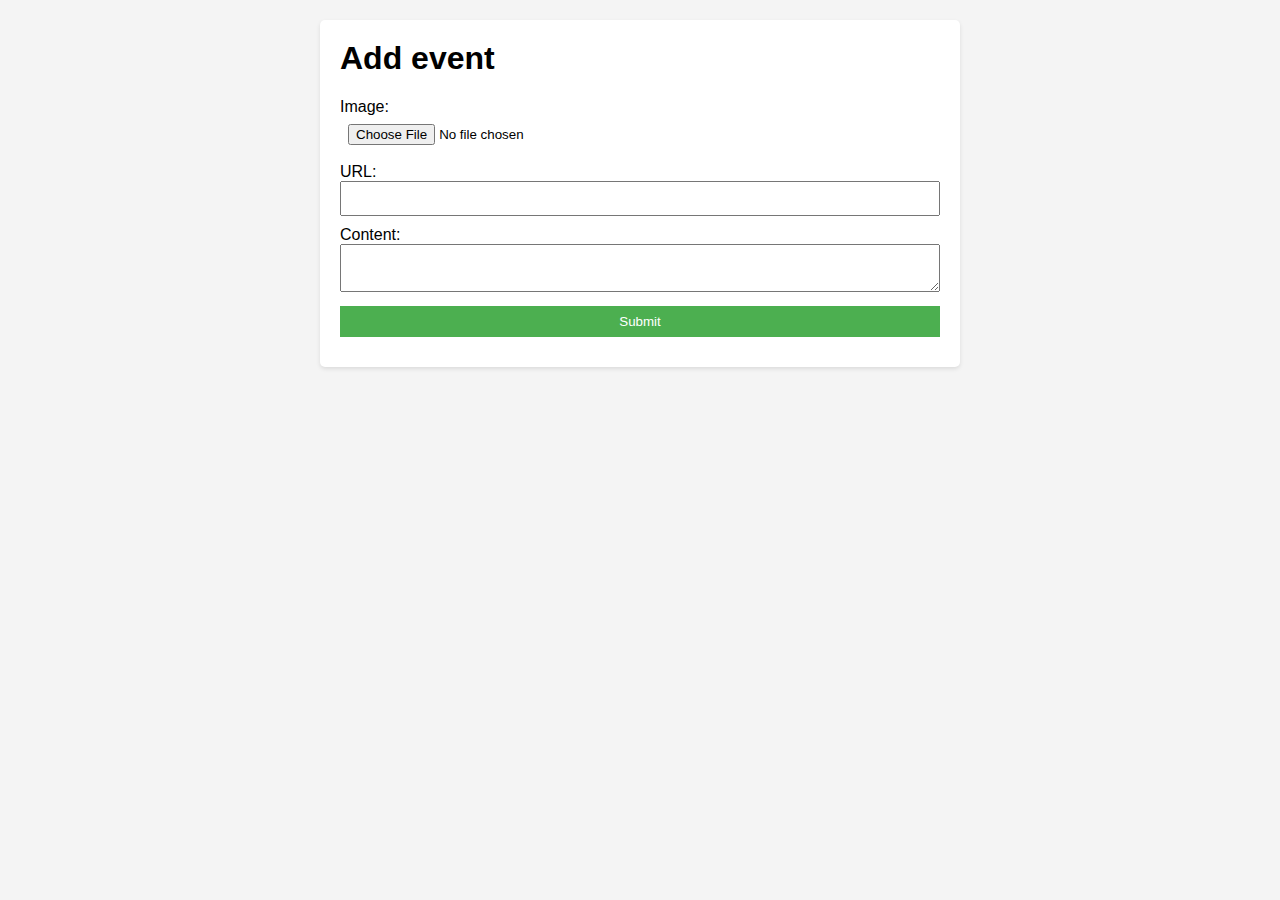
<file: cse.html>
<!DOCTYPE html>
<html lang="en">
<head>
<meta charset="UTF-8">
<meta name="viewport" content="width=device-width, initial-scale=1.0">
<title>Add Data</title>
<style>
    body {
        font-family: Arial, sans-serif;
        margin: 0;
        padding: 0;
        background-color: #f4f4f4;
    }
    .container {
        max-width: 600px;
        margin: 20px auto;
        padding: 20px;
        background-color: #fff;
        border-radius: 5px;
        box-shadow: 0 2px 4px rgba(0,0,0,0.1);
    }
    h1 {
        margin-top: 0;
    }
    input[type="text"], textarea, input[type="url"], input[type="file"], input[type="submit"] {
        width: 100%;
        padding: 8px;
        margin-bottom: 10px;
        box-sizing: border-box;
    }
    input[type="submit"] {
        background-color: #4caf50;
        color: white;
        border: none;
        cursor: pointer;
    }
    img {
        max-width: 100%;
        height: auto;
        margin-bottom: 10px;
    }
</style>
</head>
<body>
<div class="container">
    <h1>Add event</h1>
    <form id="dataForm">
        <label for="image">Image:</label>
        <input type="file" id="image" name="image"><br>
        <label for="url">URL:</label>
        <input type="url" id="url" name="url" required><br>
        <label for="content">Content:</label>
        <textarea id="content" name="content" required></textarea><br>
        <input type="submit" value="Submit">
    </form>
    </div>
    
    </body>
    </html>
</file>
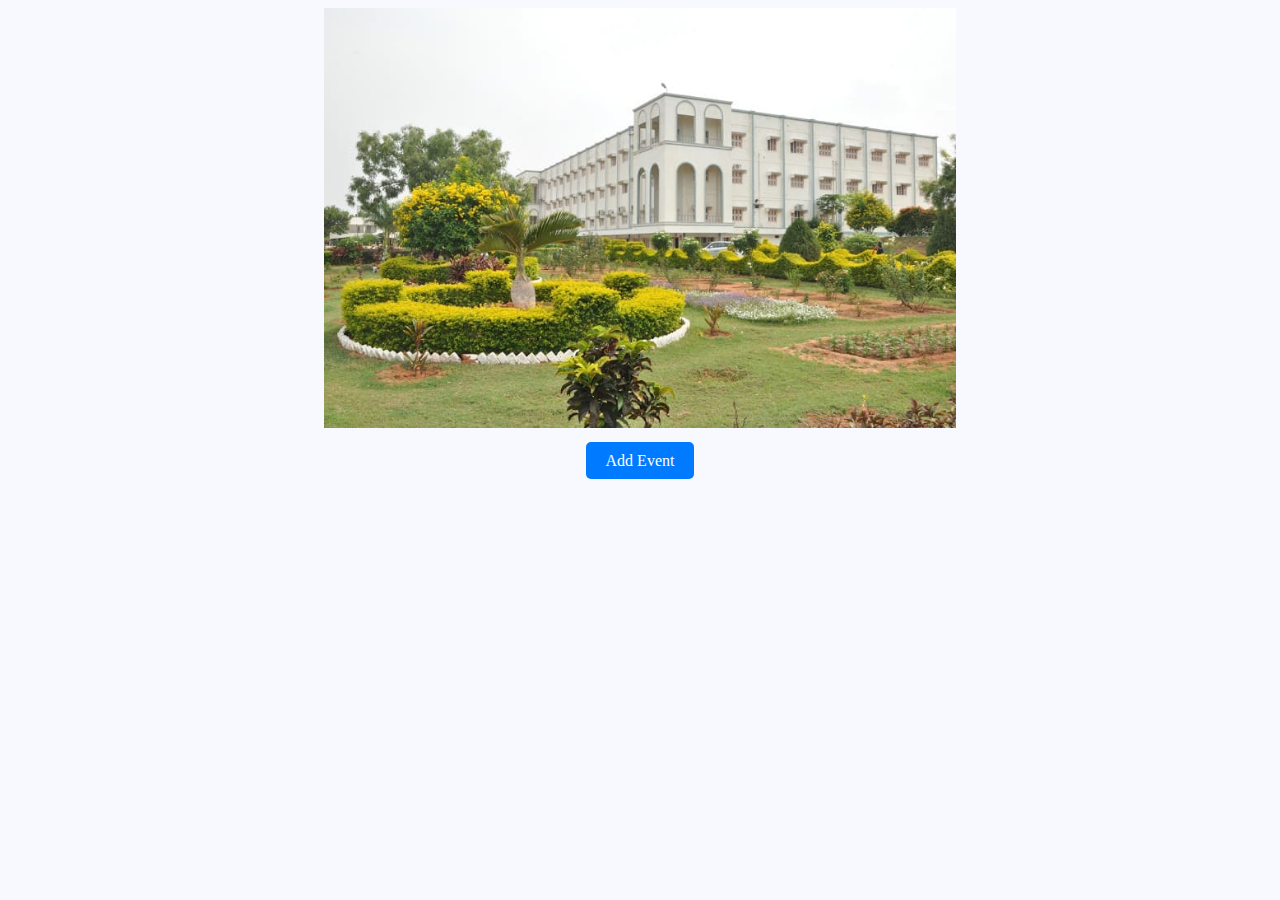
<file: college fest/csemain.html>
<!DOCTYPE html>
<html lang="en">
<head>
    <meta charset="UTF-8">
    <meta name="viewport" content="width=device-width, initial-scale=1.0">
    <title>Document</title>
   
    <style>
        body{
            background-color: ghostwhite;

        }
        .mySlides {
            display: none;
            align-items: center;
            width:50%;
            height:50%;
            margin-left: 25%;
            border-radius: 0.3rem;
            
            box-sizing: content-box;
          }
          button{
            margin-left: 50%;
        margin-top: 50px;

          }
          #buttonContainer {
            text-align: center;
            margin-top: 20px;
        }
        
        #myButton {
            padding: 10px 20px;
            background-color: #007bff;
            color: white;
            border: none;
            border-radius: 5px;
            cursor: pointer;
            text-decoration: none;
        }
        
        #myButton:hover {
            background-color: #0056b3;
        }
    </style>
</head>
<body>
      <nav>
        <div class="slideshow-container">
            <div class="mySlides fade">
              <img src="mits1.jpg" style="width:100%">
            </div>
            <div class="mySlides fade">
              <img src="mits3.jpg" style="width:100%">
            </div>
            <div class="mySlides fade">
              <img src="mits4.jpg" style="width:100%">
            </div>
          </div>
          </nav>
    <script>
          let slideIndex = 0;

function showSlides() {
  let slides = document.getElementsByClassName("mySlides");
  for (let i = 0; i < slides.length; i++) {
    slides[i].style.display = "none";  
  }
  slideIndex++;
  if (slideIndex > slides.length) {
    slideIndex = 1
  }    
  slides[slideIndex - 1].style.display = "block";  
  setTimeout(showSlides, 1000); 
}

showSlides();
</script>
<div>
    <div id="buttonContainer">
        <a href="cse.html" id="myButton">Add Event</a>
    </div>
</div>
</body>
</html>
</file>
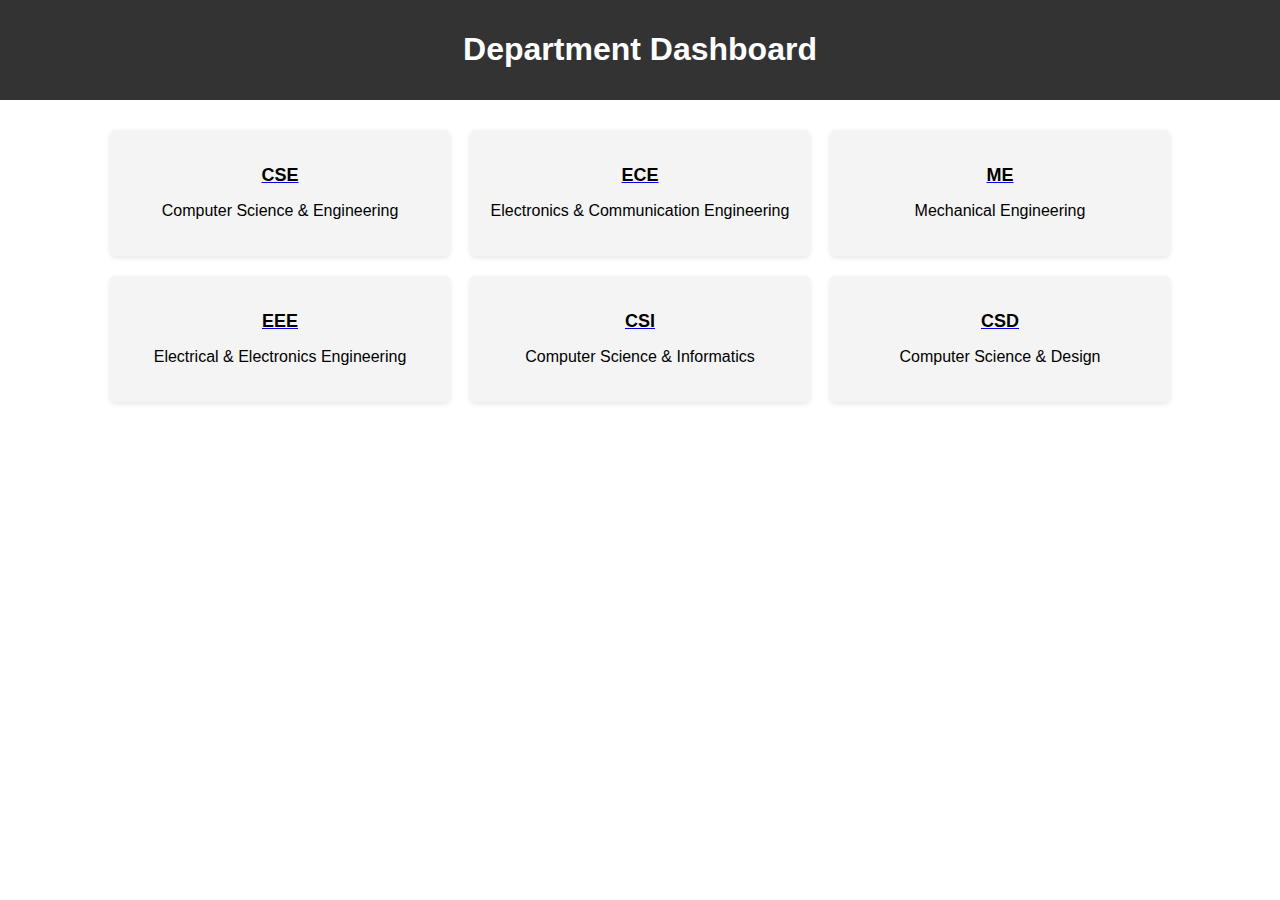
<file: college fest/dashboard1.html>
<!DOCTYPE html>
<html lang="en">
<head>
<meta charset="UTF-8">
<meta name="viewport" content="width=device-width, initial-scale=1.0">
<title>Department Dashboard</title>
<style>
    body {
        font-family: Arial, sans-serif;
        margin: 0;
        padding: 0;
    }
    header {
        background-color: #333;
        color: #fff;
        text-align: center;
        padding: 10px 0;
    }
    .container {
        display: flex;
        flex-wrap: wrap;
        justify-content: center;
        padding: 20px;
    }
    .card {
        width: 300px;
        background-color: #f4f4f4;
        border-radius: 5px;
        box-shadow: 0 2px 5px rgba(0,0,0,0.1);
        margin: 10px;
        padding: 20px;
        text-align: center;
        text-decoration: none;
        list-style: none;

    }
    h2{
        text-decoration: none;
        color: black;
        font-size: 18px;
        font-weight: bold;
    }
    

</style>
</head>
<body>
    <header>
        <h1>Department Dashboard</h1>
    </header>
    <div class="container">
        <div class="card">
           <a href="csemain.html" ><h2>CSE</h2></a>
            <p>Computer Science & Engineering</p>
        </div>
        <div class="card" >
            <a href="csemain.html" >
            <h2>ECE</h2></a>
            <p>Electronics & Communication Engineering</p>
        </div>
        <div class="card">
            <a href="csemain.html" >
            <h2>ME</h2></a>
            <p>Mechanical Engineering</p>
        </div>
        <div class="card">
            <a href="csemain.html" >
            <h2>EEE</h2></a>
            <p>Electrical & Electronics Engineering</p>
        </div>
        <div class="card">
            <a href="csemain.html" >
            <h2>CSI</h2></a>
            <p>Computer Science & Informatics</p>
        </div>
        <div class="card">
            <a href="csemain.html" >
            <h2>CSD</h2></a>
            <p>Computer Science & Design</p>
        </div>
    </div>
</body>
</html>
</file>
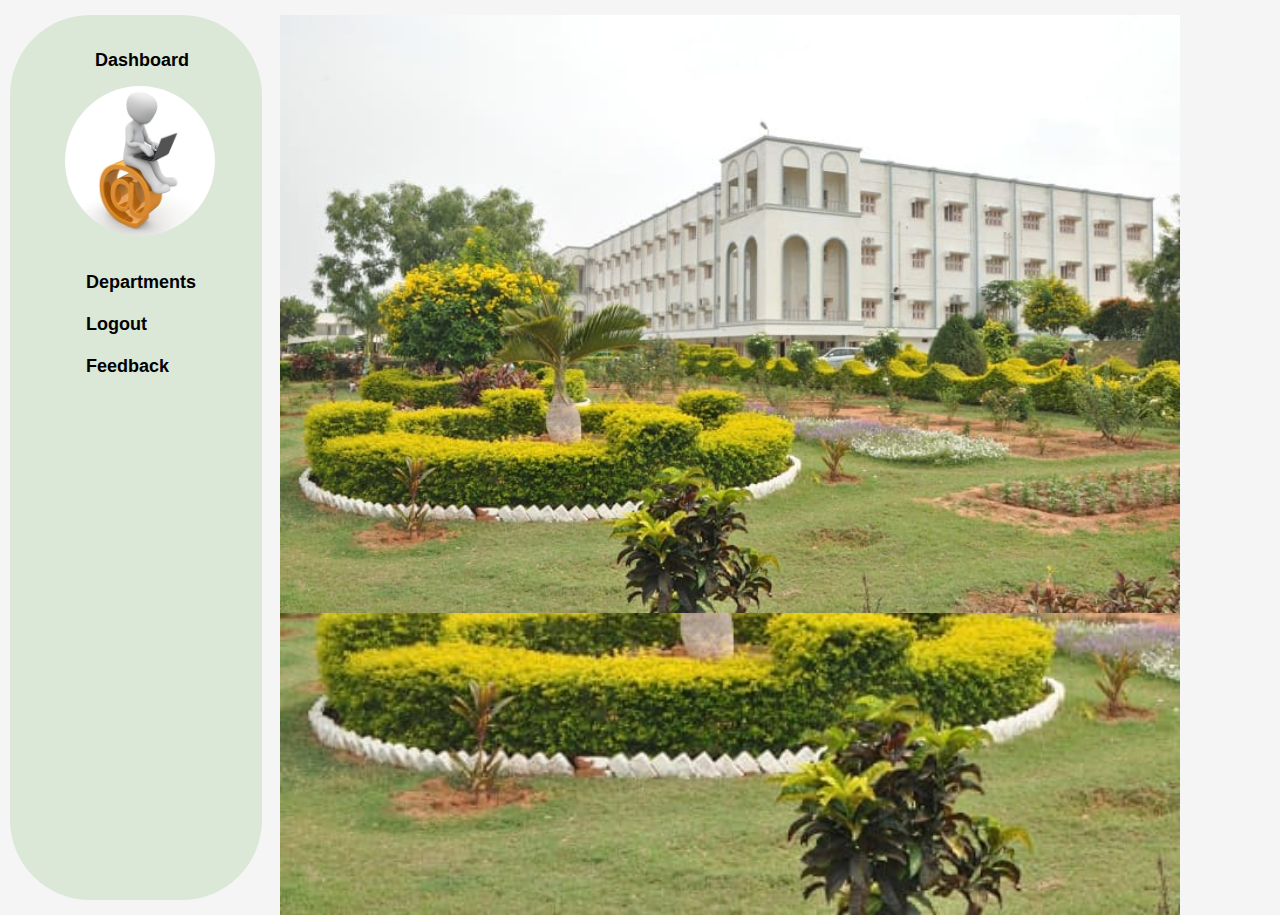
<file: college fest/department1.html>
<!DOCTYPE html>
<html lang="en">
<head>
<meta charset="UTF-8">
<meta name="viewport" content="width=device-width, initial-scale=1.0">
<title>Profile Dashboard</title>
<style>
    body {
        margin: 0;
        padding: 0;
        font-family: Arial, sans-serif;
        background-color: whitesmoke;
    }
    .dashboard {
        display: flex;
        height: 100vh;
    }
    .menu {
        background-color:#dbe8d8;
        color:black;
        padding: 20px;
        min-width: 200px;
        border-radius: 5rem;
        margin-top: 15px;
        margin-left: 10px;
        border-color: black;
    

    }
    .content {
        flex: 1;
        padding: 20px;
    }
    .blur {
        background-image: url('mits1.jpg');
        background-size: cover;
        height: 100%;
        width: 100%;
        position: absolute;
        z-index: -1;
        width: 900px;
        margin-left: 280px;
        margin-top: 15px;
        margin-bottom: 20px;

    }
    h2{
        font-size: large;
        font-family: Arial, sans-serif;
        font-style: normal;
        align-items: center;
        margin-left: 65px;
    }
    ul {
        margin-top: 15px;
        padding: 3px;
        text-decoration: none;
        align-items: center;

    }
    ul li{
        margin-top: 15px;
        padding: 3px;
        text-decoration: none;
        align-items: center;
        margin-left: 50px;

    }
    

    li a{
        color: black;
        font-size: 18px;
        font-weight: bold;
        margin-right: 40px;
        text-decoration: none;
        margin-top: 50px;

    }
    li{
        list-style: none;
    }

        .profile-pic {
          width: 150px;
          height: 150px;
          border-radius: 50%;
          overflow: hidden;
          position: relative;
          border-color: black;
          margin-left: 35px;
        }
      
        .profile-pic img {
          width: 100%;
          height: 100%;
          object-fit: cover;
          transition: transform 0.3s ease;
        }
      
        .profile-pic:hover img {
          transform: scale(1.1);
        }
      
        .hover-effect {
          position: absolute;
          top: 0;
          left: 0;
          width: 100%;
          height: 100%;
          background: rgba(0, 0, 0, 0.5);
          opacity: 0;
          transition: opacity 0.3s ease;
          display: flex;
          justify-content: center;
          align-items: center;
        }
      
        .profile-pic:hover .hover-effect {
          opacity: 1;
        }
      
        .hover-effect p {
          color: white;
          font-size: 20px;
          font-weight: bold;
          text-align: center;
        }
        
      </style>
   
</head>
<body>
    <div class="dashboard">
        <div class="menu">
            <h2>Dashboard</h2>
            <div class="profile-pic" id="profile-pic">
                <img src="profile.jpeg" alt="">
                <div class="hover-effect">
                </div>
              </div>
              
              <script>
                const profilePic = document.getElementById('profile-pic');
              
                profilePic.addEventListener('mouseenter', () => {
                  profilePic.classList.add('hover');
                });
              
                profilePic.addEventListener('mouseleave', () => {
                  profilePic.classList.remove('hover');
                });
              </script>
              
            
            <div>
            <ul><li><a href="dashboard1.html" >Departments</a></li>
                <li><a href="index.html" id="logout">Logout</a></li>
                <li><a href="feedback.html">Feedback</a></li>
            </ul>
        </div>
        </div>
        <div class="content">
            <!-- Your content goes here -->
        </div>
        <div class="blur">
            <div class="slideshow-container">
                <div class="mySlides fade">
                  <img src="mits1.jpg" style="width:100%">
                </div>
                <div class="mySlides fade">
                  <img src="mits3.jpg" style="width:100%">
                </div>
                <div class="mySlides fade">
                  <img src="mits4.jpg" style="width:100%">
                </div>
              </div>
              </nav>
        </div>
    </div>

    <script>
        document.getElementById("add-event").addEventListener("click", function() {
            // Add event functionality here
            alert("Add Event clicked!");
        });

        document.getElementById("logout").addEventListener("click", function() {
            // Logout functionality here
            alert("Do You Want To Logout!");
        });
    </script>
    <script>
        let slideIndex = 0;

function showSlides() {
let slides = document.getElementsByClassName("mySlides");
for (let i = 0; i < slides.length; i++) {
  slides[i].style.display = "none";  
}
slideIndex++;
if (slideIndex > slides.length) {
  slideIndex = 1
}    
slides[slideIndex - 1].style.display = "block";  
setTimeout(showSlides, 1000); 
}

showSlides();
</script>

</body>
</html>
</file>
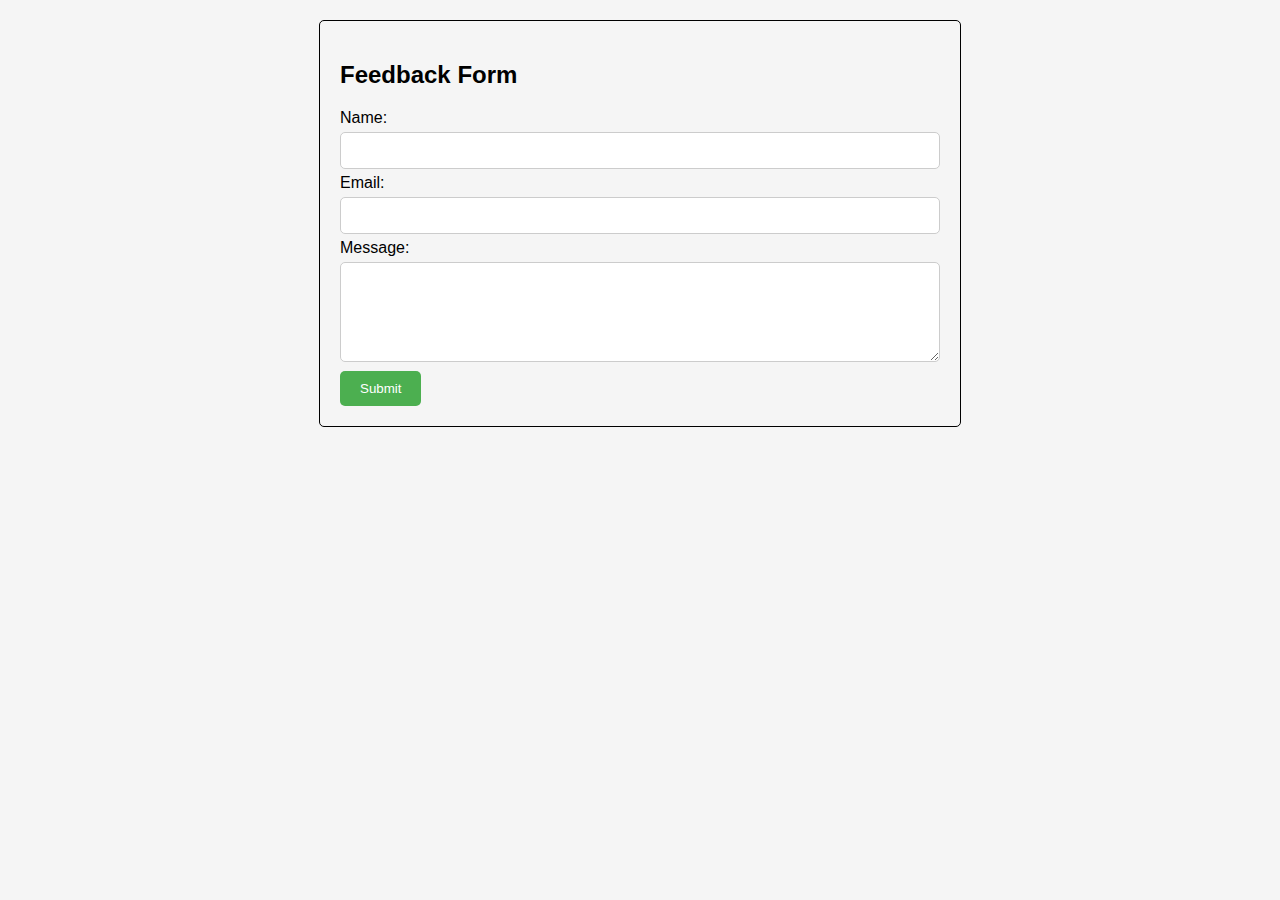
<file: college fest/feedback.html>
<!DOCTYPE html>
<html lang="en">
<head>
<meta charset="UTF-8">
<meta name="viewport" content="width=device-width, initial-scale=1.0">
<title>Feedback Form</title>
<style>
  body {
    font-family: Arial, sans-serif;
    margin: 0;
    padding: 0;
    background-color: whitesmoke;
  }
  
  form {
    max-width: 600px;
    margin: 20px auto;
    padding: 20px;
    border: 1px solid black;
    border-radius: 5px;
    background-color:whitesmoke ;
  }
  
  input[type=text], textarea {
    width: 100%;
    padding: 10px;
    margin: 5px 0;
    border: 1px solid #ccc;
    border-radius: 5px;
    box-sizing: border-box;
  }
  
  textarea {
    height: 100px;
  }
  
  input[type=submit] {
    background-color: #4CAF50;
    color: white;
    padding: 10px 20px;
    border: none;
    border-radius: 5px;
    cursor: pointer;
  }
  
  input[type=submit]:hover {
    background-color: #45a049;
  }
</style>
</head>
<body>

<form action="#" method="post">
  <h2>Feedback Form</h2>
  <label for="name">Name:</label>
  <input type="text" id="name" name="name" required>
  
  <label for="email">Email:</label>
  <input type="text" id="email" name="email" required>
  
  <label for="message">Message:</label>
  <textarea id="message" name="message" required></textarea>
  
  <input type="submit" value="Submit">
</form>

</body>
</html>
</file>
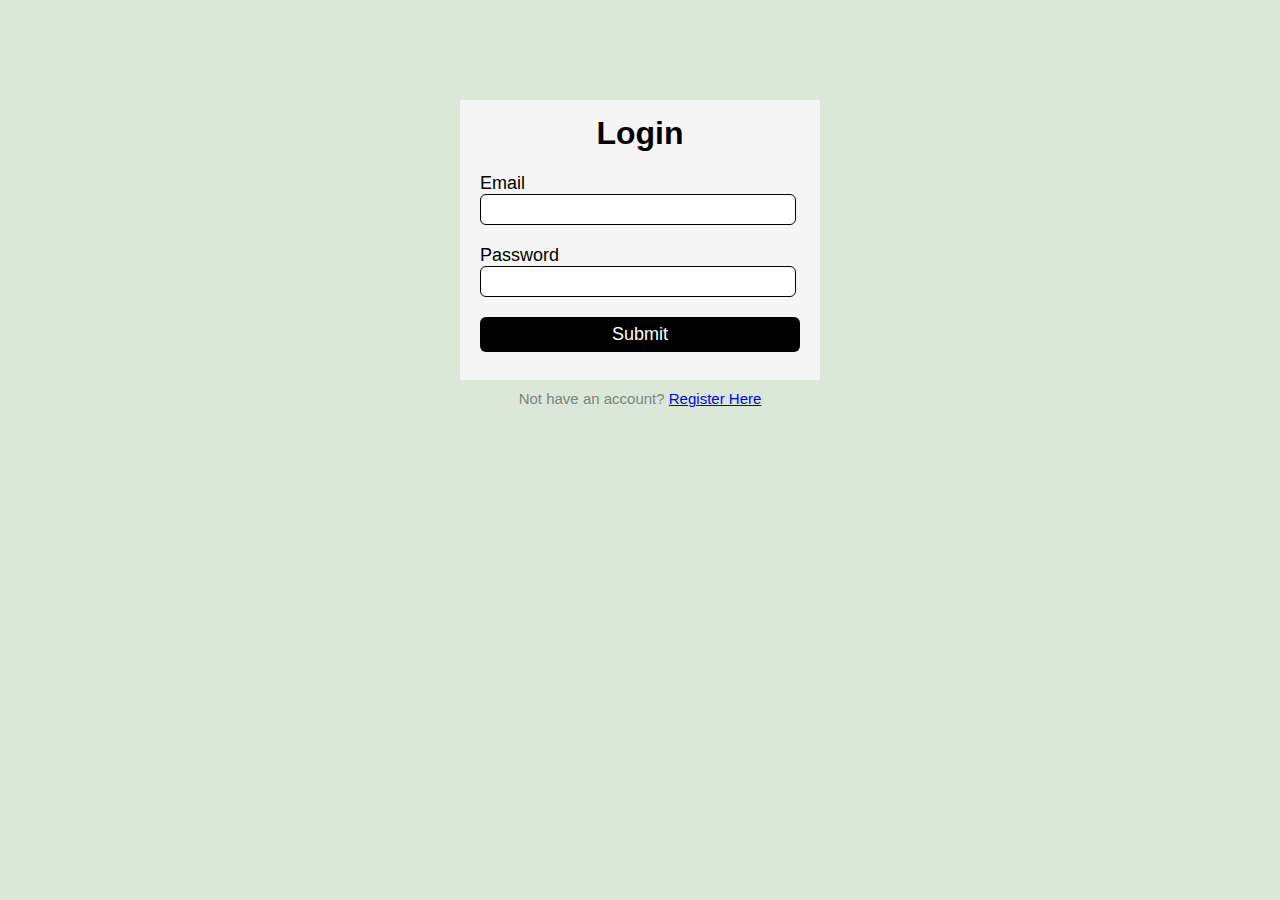
<file: college fest/login.html>
<!DOCTYPE html>
<html lang="en">
<head align="center">
    <title>Login</title>
    <link rel="stylesheet" href="style.css">
    <link href="https://fonts.googleapis.com/css2?family=Roboto"
    rel="stylesheet">
</head>
<body align="center">
    <div class="login-box">
        <h1>Login</h1>
        <form align="center">
            <label>Email</label>
            <input type="email" placeholder=""><br>
            <label>Password</label>
            <input type="password" placeholder=""><br>
            <input type="button" value="Submit">
        </form>
    </div>
    <p class="para-2">Not have an account? <a href="register.html">Register Here</a></p>
    <a href="dashboard.html"></a>
</body>
</html>
</file>
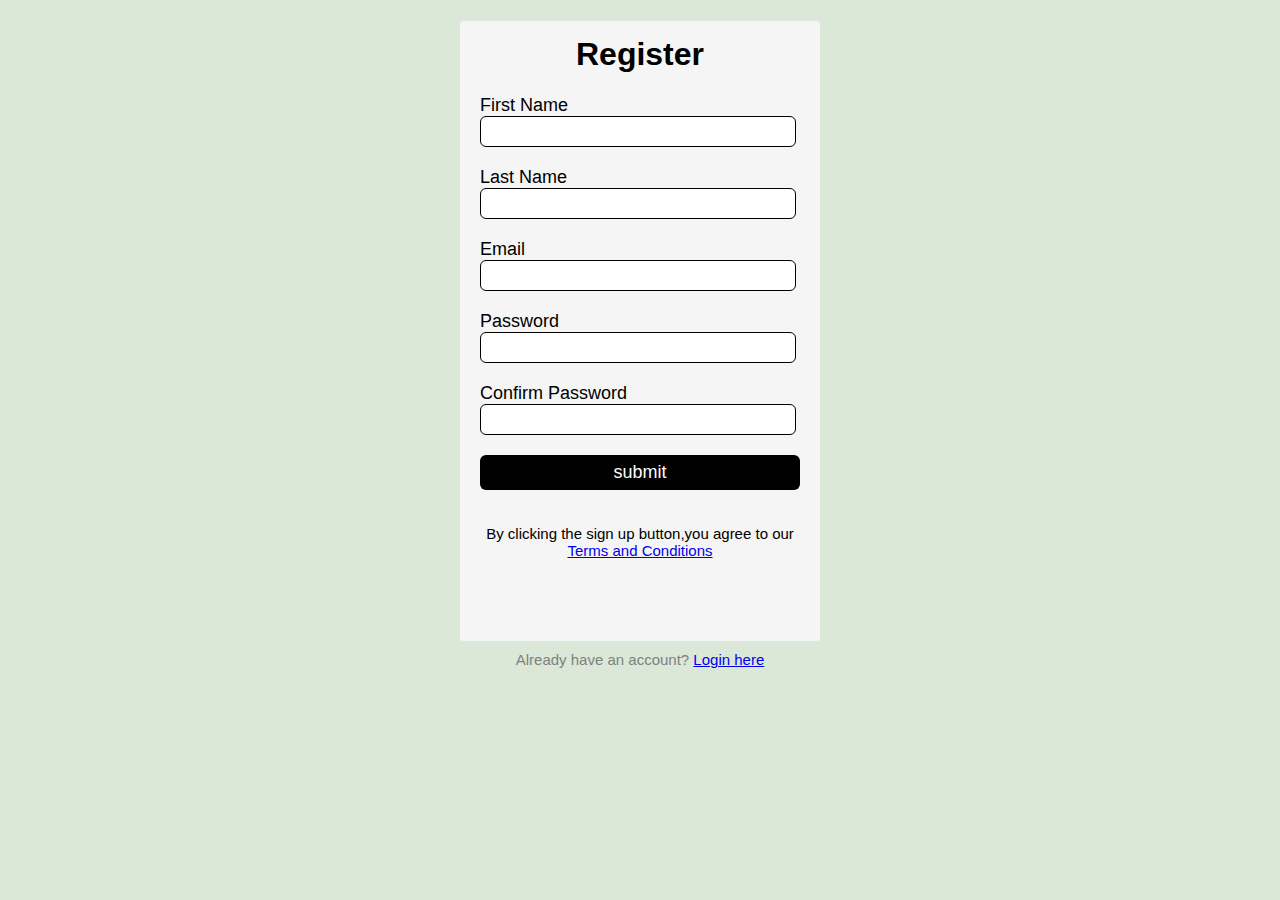
<file: college fest/register.html>
<!DOCTYPE html>
<html lang="en">
<head align="center">
    <title>Register</title>
    <link rel="stylesheet" href="style.css">
    <link href="https://fonts.googleapis.com/css2?family=Roboto" rel="stylesheet">
</head>
<body align="center">
    <div class="Register-box">
        <h1>Register</h1>
        <form >
            <label>First Name</label>
            <input type="text" placeholder=""><br>
            <label>Last Name</label>
            <input type="text" placeholder=""><br>
            <label>Email</label>
            <input type="email" placeholder=""><br>
            <label>Password</label>
            <input type="password" placeholder=""><br>
            <label>Confirm Password</label>
            <input type="password" placeholder=""><br>
            <input type="button" value="submit">
        </form>
        <p>By clicking the sign up button,you agree to our <br>
        <a href="#">Terms and Conditions</a>
        </p>
    </div>
    <p class="para-2">Already have an account? <a href="login.html">Login here</a></p>
</body>
</html>
</file>
<file: college fest/style.css>
body{
    background: color #dbe8d8;;
    font-family:'Roboto',sans-serif;
}
  .Register-box{
    width: 360px;
    height: 620px;
    margin: auto;
    background-color:whitesmoke;
    border-radius: 3px;
  }
  .login-box{
    width:360px;
    height:280px;
    margin: auto;
    border-radius:3px;
    background-color:whitesmoke;
    margin-top: 100px;
    box-sizing: border-box;
    border-color: black;
  }
  body{
    background:#dbe8d8;
  
  }
  h1{
    text-align:center;
    padding-top: 15px;
  }
  h4{
    text-align:center;
  }
  form{
    width: 300px;
    margin-left: 20px;
  }
  form label{
    display: flex;
    margin-top: 20px;
    font-size:18px;
  }
  form input{
    width:100%;
    padding: 7px;
    border: square;
    border: 1px solid black;
    border-radius: 6px;
    outline: none;
  }
  input[type="button"]{
    width: 320px;
    height: 35px;
    margin-top: 20px;
    border: none;
    background-color:black;
    color:white;
    font-size: 18px;
  }
  p{
    text-align:center;
    padding-top: 20px;
    font-size: 15px;
  }
  .para-2{
    text-align:center;
    color:grey;
    font-size:15px;
    margin-top:-10px;
  }
  .para-2 a{
    color:blacks;
  }
  body {
    font-family: Arial, sans-serif;
    margin: 0;
    padding: 0;
}

header {
    background-color: #333;
    color: #fff;
    text-align: center;
    padding: 20px 0;
}

nav ul {
    list-style-type: none;
    padding: 0;
    text-align: center;
}

nav ul li {
    display: inline;
    margin: 0 10px;
}

nav ul li a {
    text-decoration: none;
    color: #333;
}

section {
    padding: 20px;
}

footer {
    background-color: #333;
    color: #fff;
    text-align: center;
    padding: 10px 0;
    position: fixed;
    bottom: 0;
    width: 100%;
}
</file>
